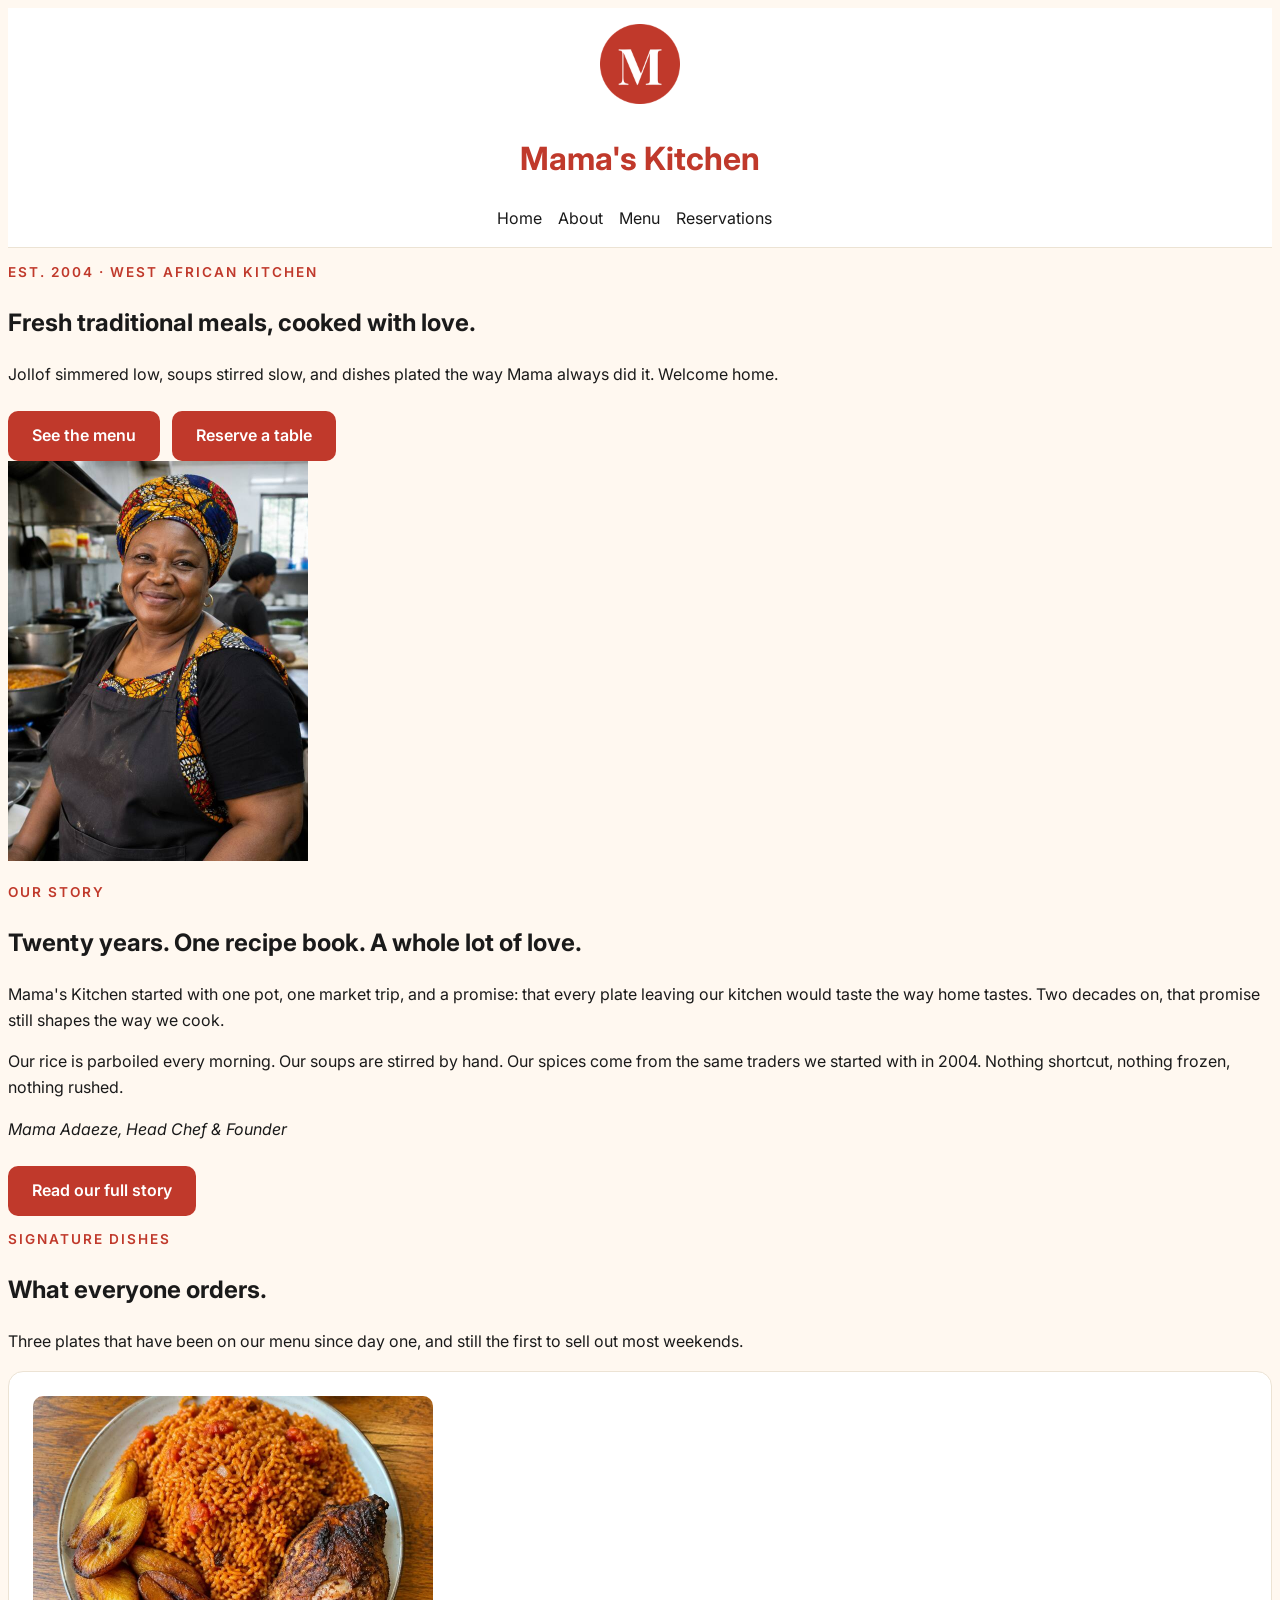
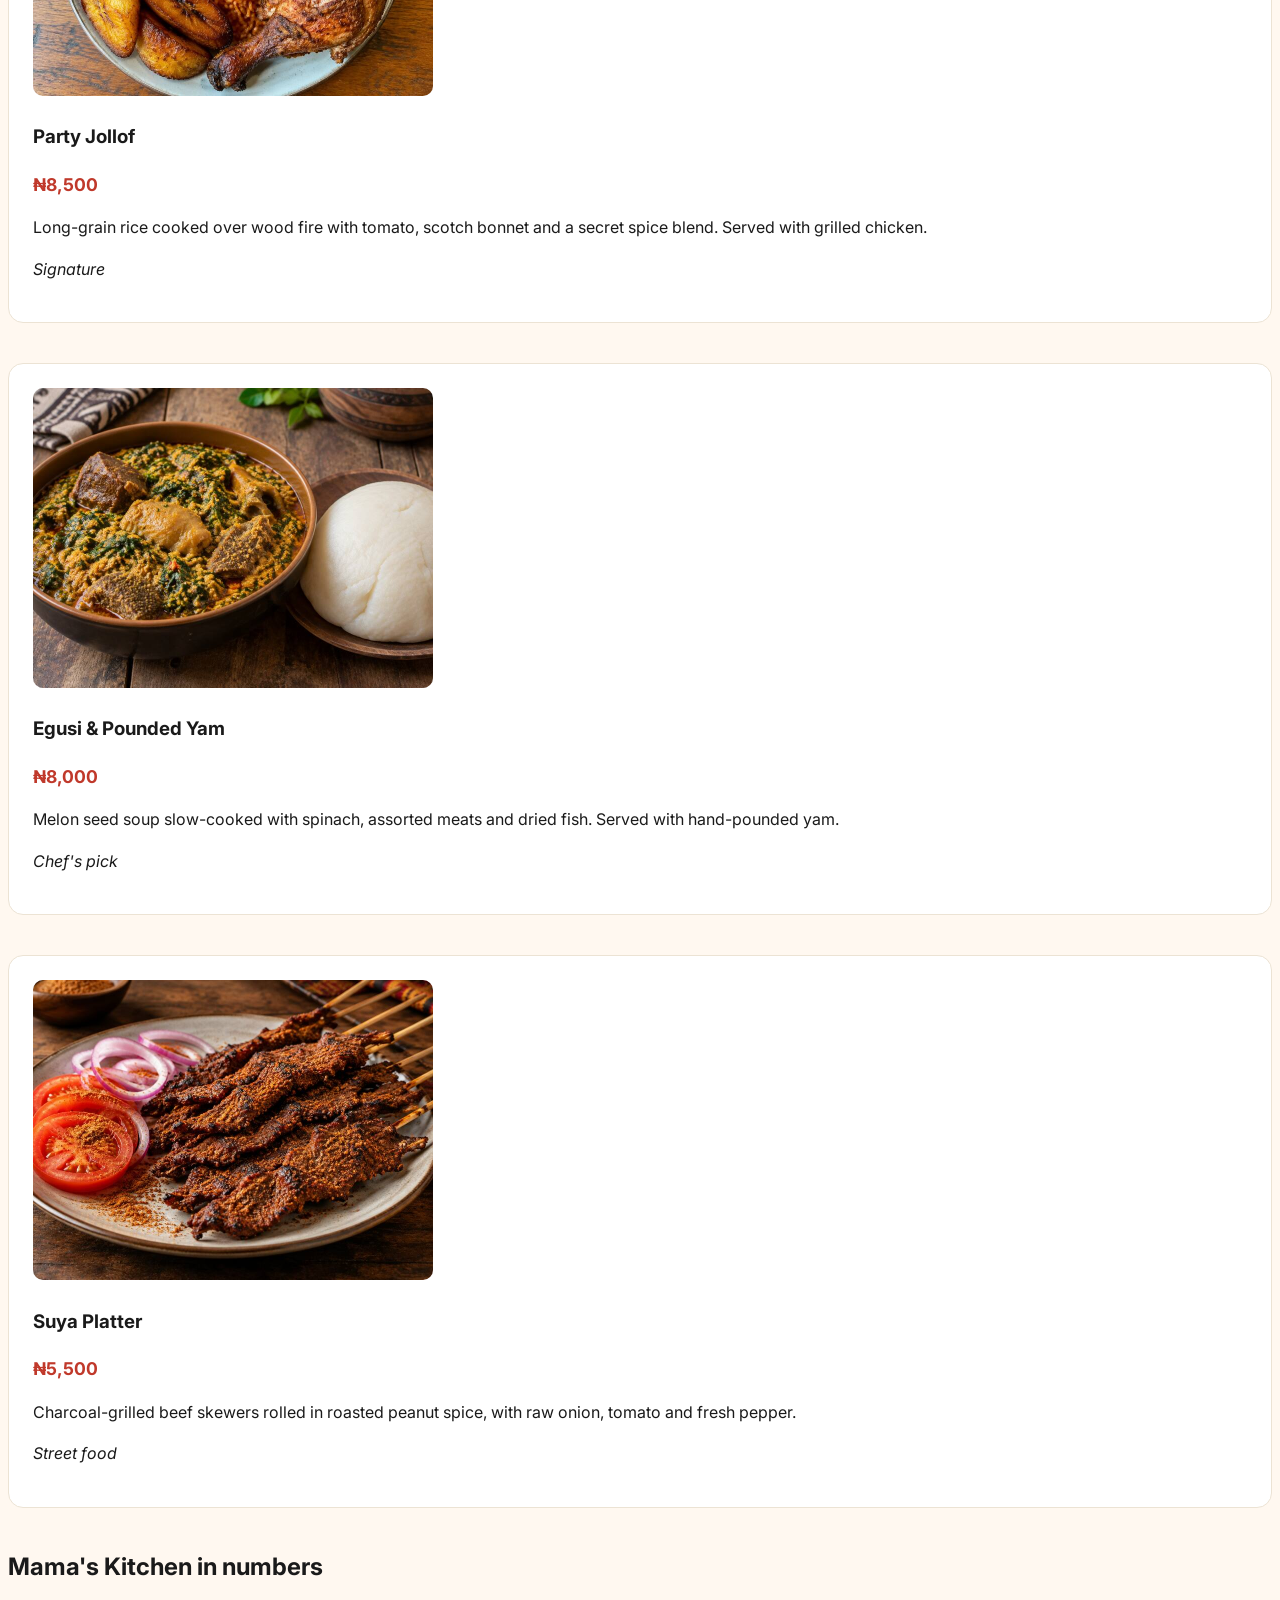
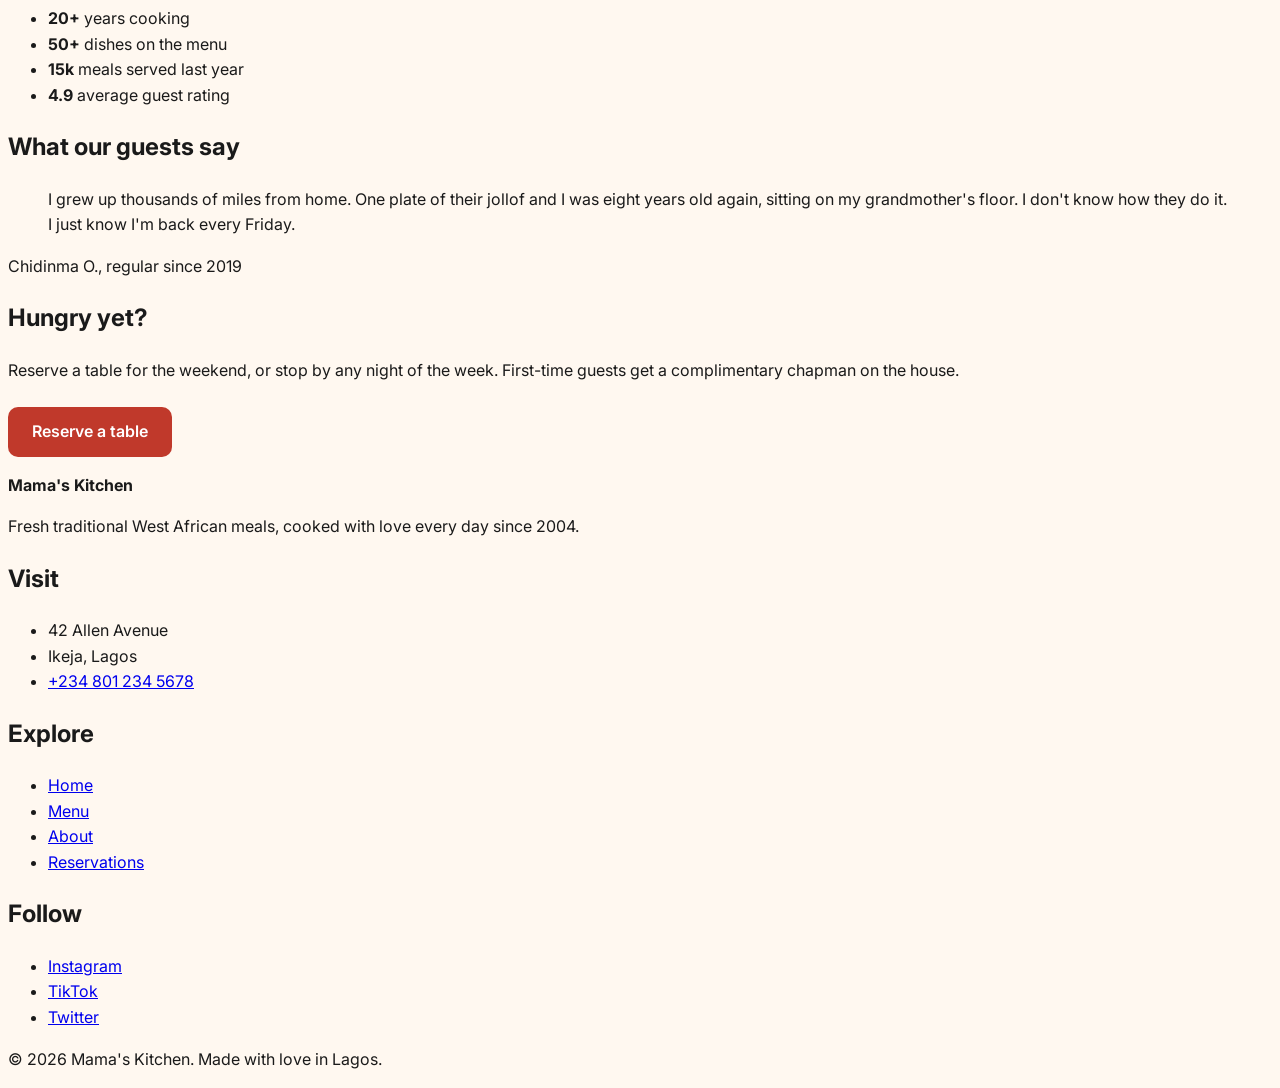
<file: index.html>
<!DOCTYPE html>
<html lang="en">
  <head>
    <meta charset="UTF-8">
    <meta name="viewport" content="width=device-width, initial-scale=1.0">

    <link rel="preconnect" href="https://fonts.googleapis.com">
<link rel="preconnect" href="https://fonts.gstatic.com" crossorigin>
<link href="https://fonts.googleapis.com/css2?family=Inter:ital,opsz,wght@0,14..32,100..900;1,14..32,100..900&family=Playfair+Display:ital,wght@0,400..900;1,400..900&display=swap" rel="stylesheet">
    
<title>Mama's Kitchen | Fresh traditional meals in Ikeja</title>
    <link rel="stylesheet" href="style.css">
  </head>
  <body>
    <header>
      <img src="images/logo.png" alt="Mama's Kitchen logo" width="80" height="80">
      <h1>Mama's Kitchen</h1>
      <nav>
        <ul>
          <li><a href="index.html">Home</a></li>
          <li><a href="about.html">About</a></li>
          <li><a href="menu.html">Menu</a></li>
          <li><a href="reservations.html">Reservations</a></li>
        </ul>
      </nav>
    </header>

    <main>
      <section>
        <p class="eyebrow">Est. 2004 · West African kitchen</p>
        <h2>Fresh traditional meals, cooked with love.</h2>
        <p>Jollof simmered low, soups stirred slow, and dishes plated the way Mama always did it. Welcome home.</p>
        <a class="btn" href="menu.html">See the menu</a>
        <a class="btn" href="reservations.html">Reserve a table</a>
      </section>

      <section>
        <img src="images/mama.jpg" alt="Mama Adaeze, head chef and founder of Mama's Kitchen" width="300" height="400">
        <p class="eyebrow">Our story</p>
        <h2>Twenty years. One recipe book. A whole lot of love.</h2>
        <p>Mama's Kitchen started with one pot, one market trip, and a promise: that every plate leaving our kitchen would taste the way home tastes. Two decades on, that promise still shapes the way we cook.</p>
        <p>Our rice is parboiled every morning. Our soups are stirred by hand. Our spices come from the same traders we started with in 2004. Nothing shortcut, nothing frozen, nothing rushed.</p>
        <p><em>Mama Adaeze, Head Chef &amp; Founder</em></p>
        <a class="btn" href="about.html">Read our full story</a>
      </section>

      <section>
        <p class="eyebrow">Signature dishes</p>
        <h2>What everyone orders.</h2>
        <p>Three plates that have been on our menu since day one, and still the first to sell out most weekends.</p>
        <div class="dish">
          <img src="images/jollof.jpg" alt="A plate of party jollof rice with fried plantain and grilled chicken" width="400" height="300" loading="lazy">
          <h3>Party Jollof</h3>
          <p><strong>₦8,500</strong></p>
          <p>Long-grain rice cooked over wood fire with tomato, scotch bonnet and a secret spice blend. Served with grilled chicken.</p>
          <p><em>Signature</em></p>
        </div>
        <div class="dish">
          <img src="images/egusi.jpg" alt="A bowl of egusi soup with pounded yam" width="400" height="300" loading="lazy">
          <h3>Egusi &amp; Pounded Yam</h3>
          <p><strong>₦8,000</strong></p>
          <p>Melon seed soup slow-cooked with spinach, assorted meats and dried fish. Served with hand-pounded yam.</p>
          <p><em>Chef's pick</em></p>
        </div>
        <div class="dish">
          <img src="images/suya.jpg" alt="Spicy beef suya skewers with sliced onion and tomato" width="400" height="300" loading="lazy">
          <h3>Suya Platter</h3>
          <p><strong>₦5,500</strong></p>
          <p>Charcoal-grilled beef skewers rolled in roasted peanut spice, with raw onion, tomato and fresh pepper.</p>
          <p><em>Street food</em></p>
        </div>
      </section>

      <section>
        <h2>Mama's Kitchen in numbers</h2>
        <ul>
          <li><strong>20+</strong> years cooking</li>
          <li><strong>50+</strong> dishes on the menu</li>
          <li><strong>15k</strong> meals served last year</li>
          <li><strong>4.9</strong> average guest rating</li>
        </ul>
      </section>

      <section>
        <h2>What our guests say</h2>
        <blockquote>
          <p>I grew up thousands of miles from home. One plate of their jollof and I was eight years old again, sitting on my grandmother's floor. I don't know how they do it. I just know I'm back every Friday.</p>
        </blockquote>
        <p>Chidinma O., regular since 2019</p>
      </section>

      <section>
        <h2>Hungry yet?</h2>
        <p>Reserve a table for the weekend, or stop by any night of the week. First-time guests get a complimentary chapman on the house.</p>
        <a class="btn" href="reservations.html">Reserve a table</a>
      </section>
    </main>

    <footer>
      <p><strong>Mama's Kitchen</strong></p>
      <p>Fresh traditional West African meals, cooked with love every day since 2004.</p>

      <h2>Visit</h2>
      <ul>
        <li>42 Allen Avenue</li>
        <li>Ikeja, Lagos</li>
        <li><a href="tel:+2348012345678">+234 801 234 5678</a></li>
      </ul>

      <h2>Explore</h2>
      <ul>
        <li><a href="index.html">Home</a></li>
        <li><a href="menu.html">Menu</a></li>
        <li><a href="about.html">About</a></li>
        <li><a href="reservations.html">Reservations</a></li>
      </ul>

      <h2>Follow</h2>
      <ul>
        <li><a href="https://instagram.com">Instagram</a></li>
        <li><a href="https://tiktok.com">TikTok</a></li>
        <li><a href="https://x.com">Twitter</a></li>
      </ul>

      <p>© 2026 Mama's Kitchen. Made with love in Lagos.</p>
    </footer>
  </body>
</html>
</file>
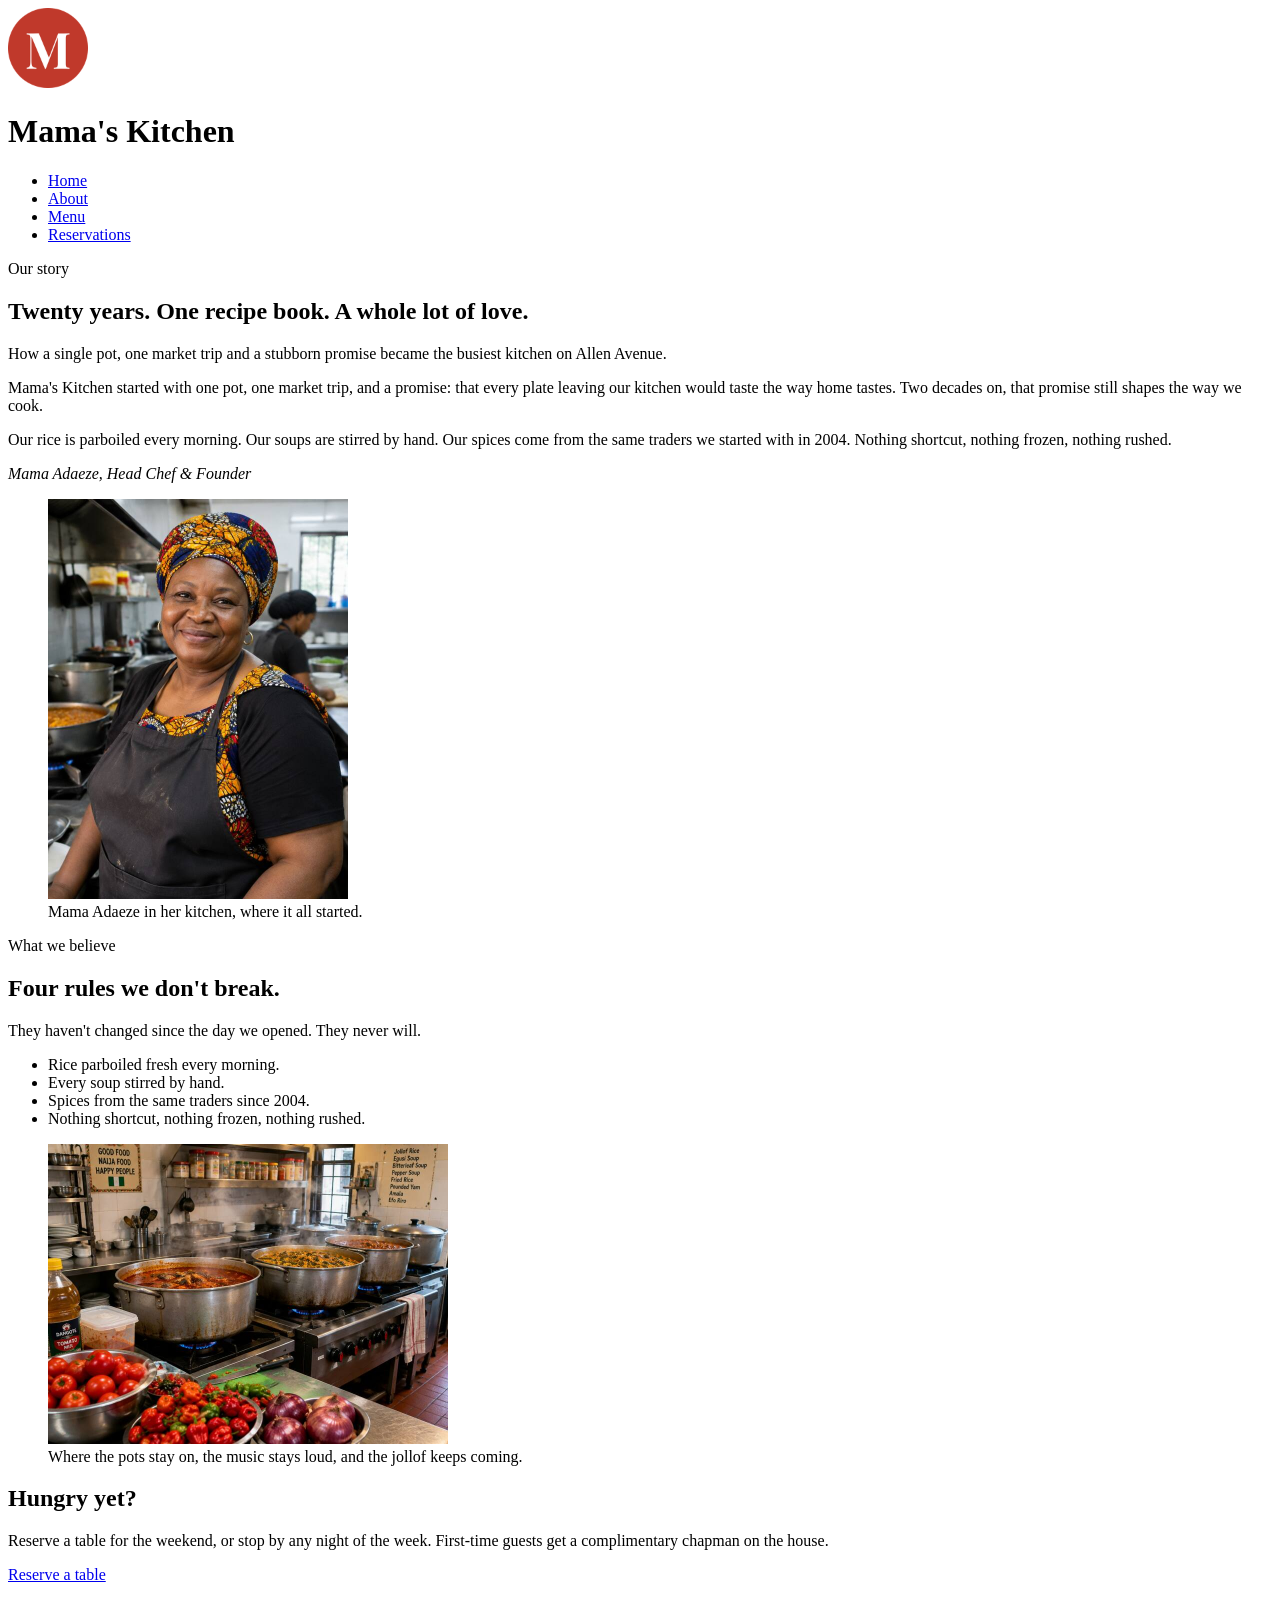
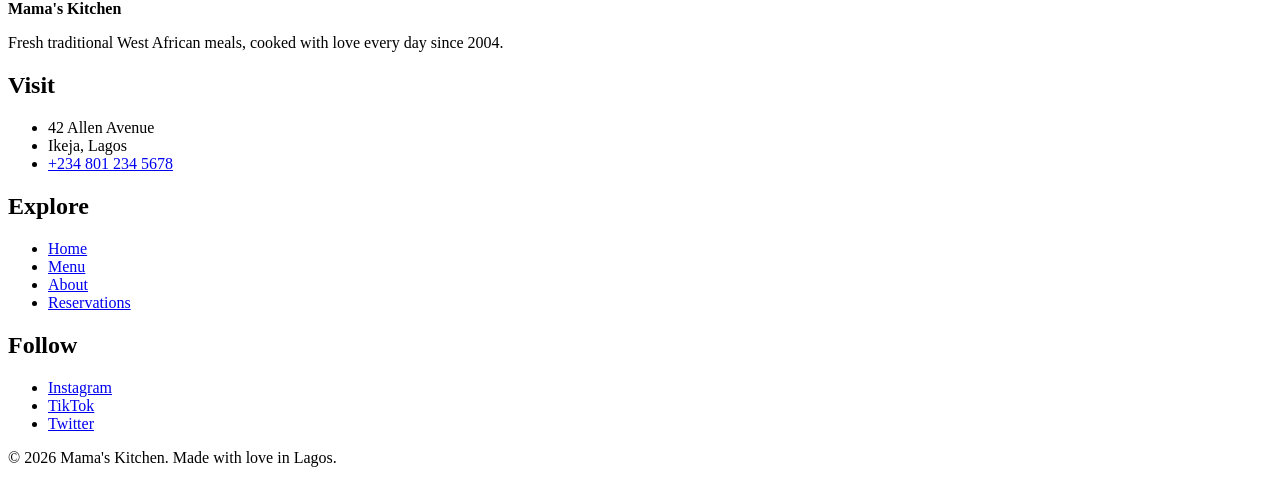
<file: about.html>
<!DOCTYPE html>
<html lang="en">
  <head>
    <meta charset="UTF-8">
    <meta name="viewport" content="width=device-width, initial-scale=1.0">
    <title>Our story | Mama's Kitchen</title>
  </head>
  <body>
    <header>
      <img src="images/logo.png" alt="Mama's Kitchen logo" width="80" height="80">
      <h1>Mama's Kitchen</h1>
      <nav>
        <ul>
          <li><a href="index.html">Home</a></li>
          <li><a href="about.html">About</a></li>
          <li><a href="menu.html">Menu</a></li>
          <li><a href="reservations.html">Reservations</a></li>
        </ul>
      </nav>
    </header>

    <main>
      <section>
        <p class="eyebrow">Our story</p>
        <h2>Twenty years. One recipe book. A whole lot of love.</h2>
        <p>How a single pot, one market trip and a stubborn promise became the busiest kitchen on Allen Avenue.</p>
      </section>

      <section>
        <p>Mama's Kitchen started with one pot, one market trip, and a promise: that every plate leaving our kitchen would taste the way home tastes. Two decades on, that promise still shapes the way we cook.</p>
        <p>Our rice is parboiled every morning. Our soups are stirred by hand. Our spices come from the same traders we started with in 2004. Nothing shortcut, nothing frozen, nothing rushed.</p>
        <p><em>Mama Adaeze, Head Chef &amp; Founder</em></p>
        <figure>
          <img src="images/mama.jpg" alt="Mama Adaeze smiling in her kitchen in a colourful headwrap" width="300" height="400">
          <figcaption>Mama Adaeze in her kitchen, where it all started.</figcaption>
        </figure>
      </section>

      <section>
        <p class="eyebrow">What we believe</p>
        <h2>Four rules we don't break.</h2>
        <p>They haven't changed since the day we opened. They never will.</p>
        <ul>
          <li>Rice parboiled fresh every morning.</li>
          <li>Every soup stirred by hand.</li>
          <li>Spices from the same traders since 2004.</li>
          <li>Nothing shortcut, nothing frozen, nothing rushed.</li>
        </ul>
        <figure>
          <img src="images/kitchen.jpg" alt="Big pots of stew and soup cooking in Mama's busy kitchen" width="400" height="300" loading="lazy">
          <figcaption>Where the pots stay on, the music stays loud, and the jollof keeps coming.</figcaption>
        </figure>
      </section>

      <section>
        <h2>Hungry yet?</h2>
        <p>Reserve a table for the weekend, or stop by any night of the week. First-time guests get a complimentary chapman on the house.</p>
        <a class="btn" href="reservations.html">Reserve a table</a>
      </section>
    </main>

    <footer>
      <p><strong>Mama's Kitchen</strong></p>
      <p>Fresh traditional West African meals, cooked with love every day since 2004.</p>

      <h2>Visit</h2>
      <ul>
        <li>42 Allen Avenue</li>
        <li>Ikeja, Lagos</li>
        <li><a href="tel:+2348012345678">+234 801 234 5678</a></li>
      </ul>

      <h2>Explore</h2>
      <ul>
        <li><a href="index.html">Home</a></li>
        <li><a href="menu.html">Menu</a></li>
        <li><a href="about.html">About</a></li>
        <li><a href="reservations.html">Reservations</a></li>
      </ul>

      <h2>Follow</h2>
      <ul>
        <li><a href="https://instagram.com">Instagram</a></li>
        <li><a href="https://tiktok.com">TikTok</a></li>
        <li><a href="https://x.com">Twitter</a></li>
      </ul>

      <p>© 2026 Mama's Kitchen. Made with love in Lagos.</p>
    </footer>
  </body>
</html>
</file>
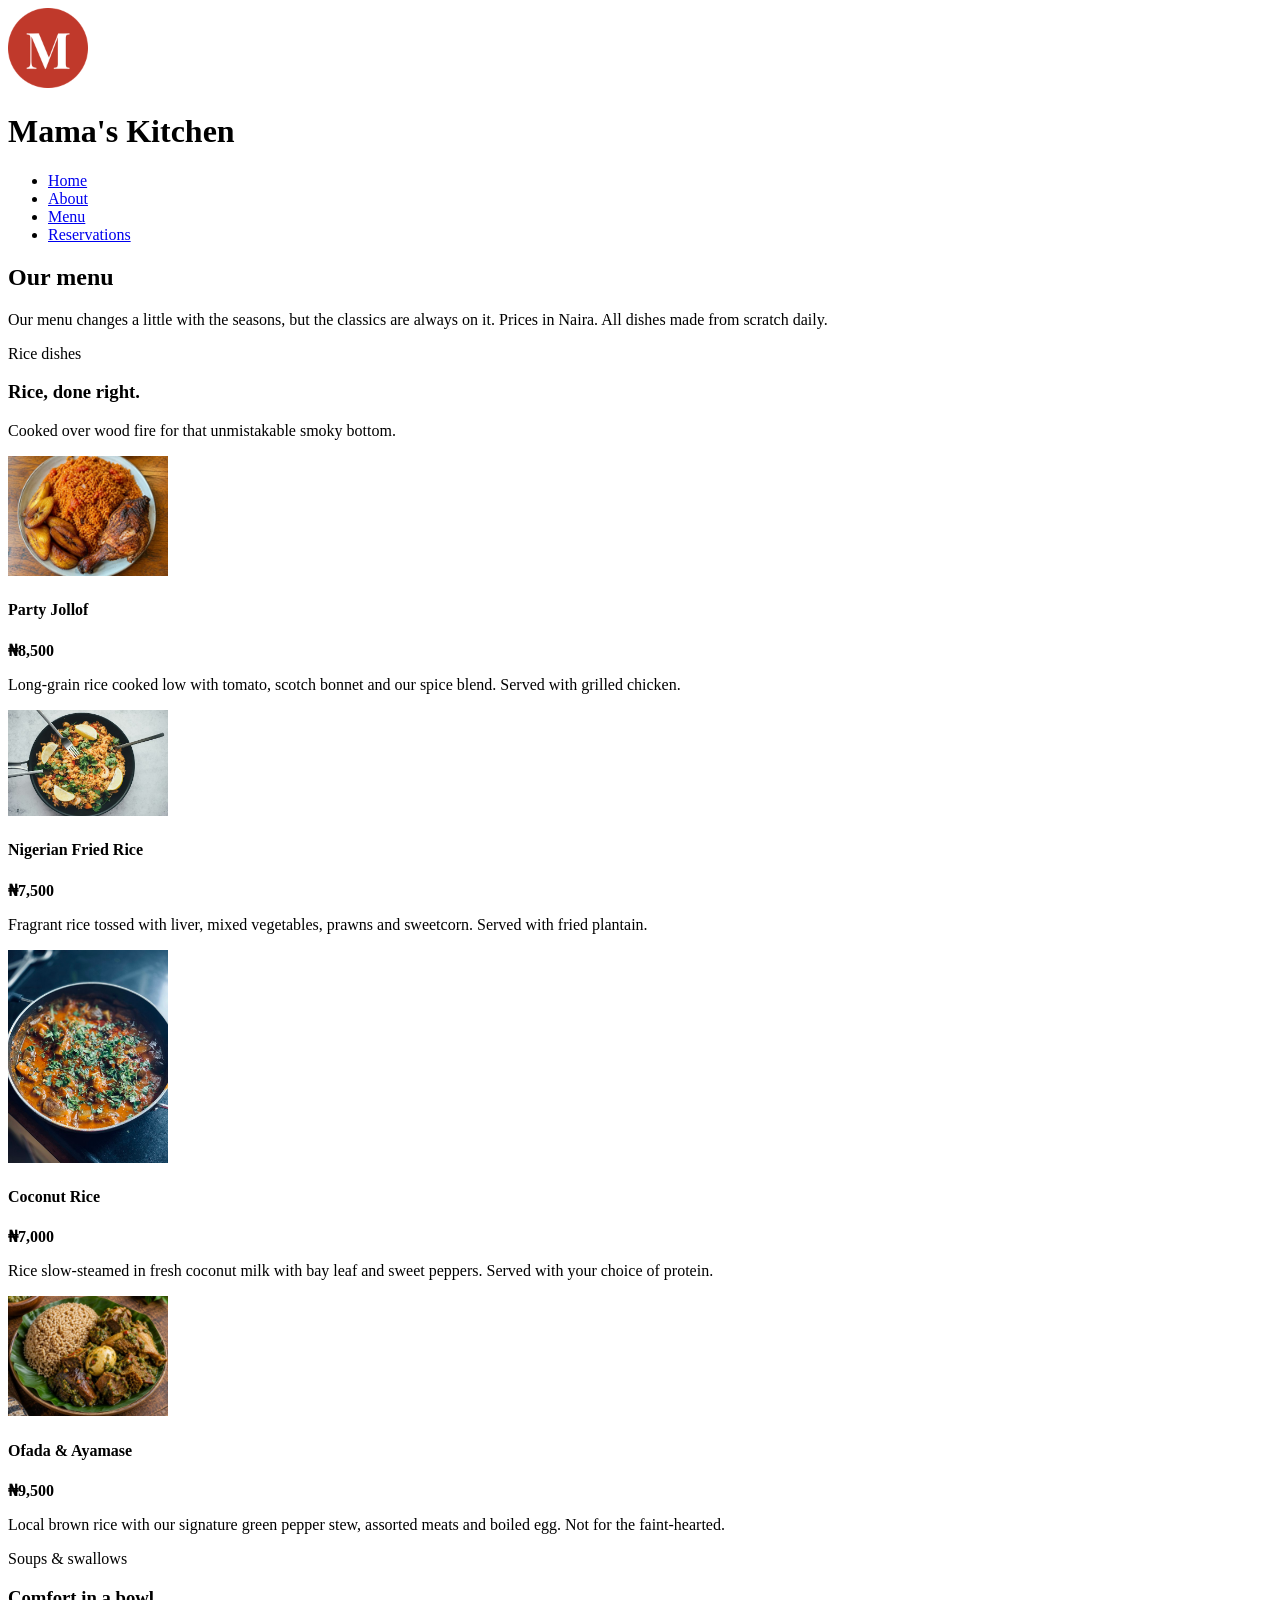
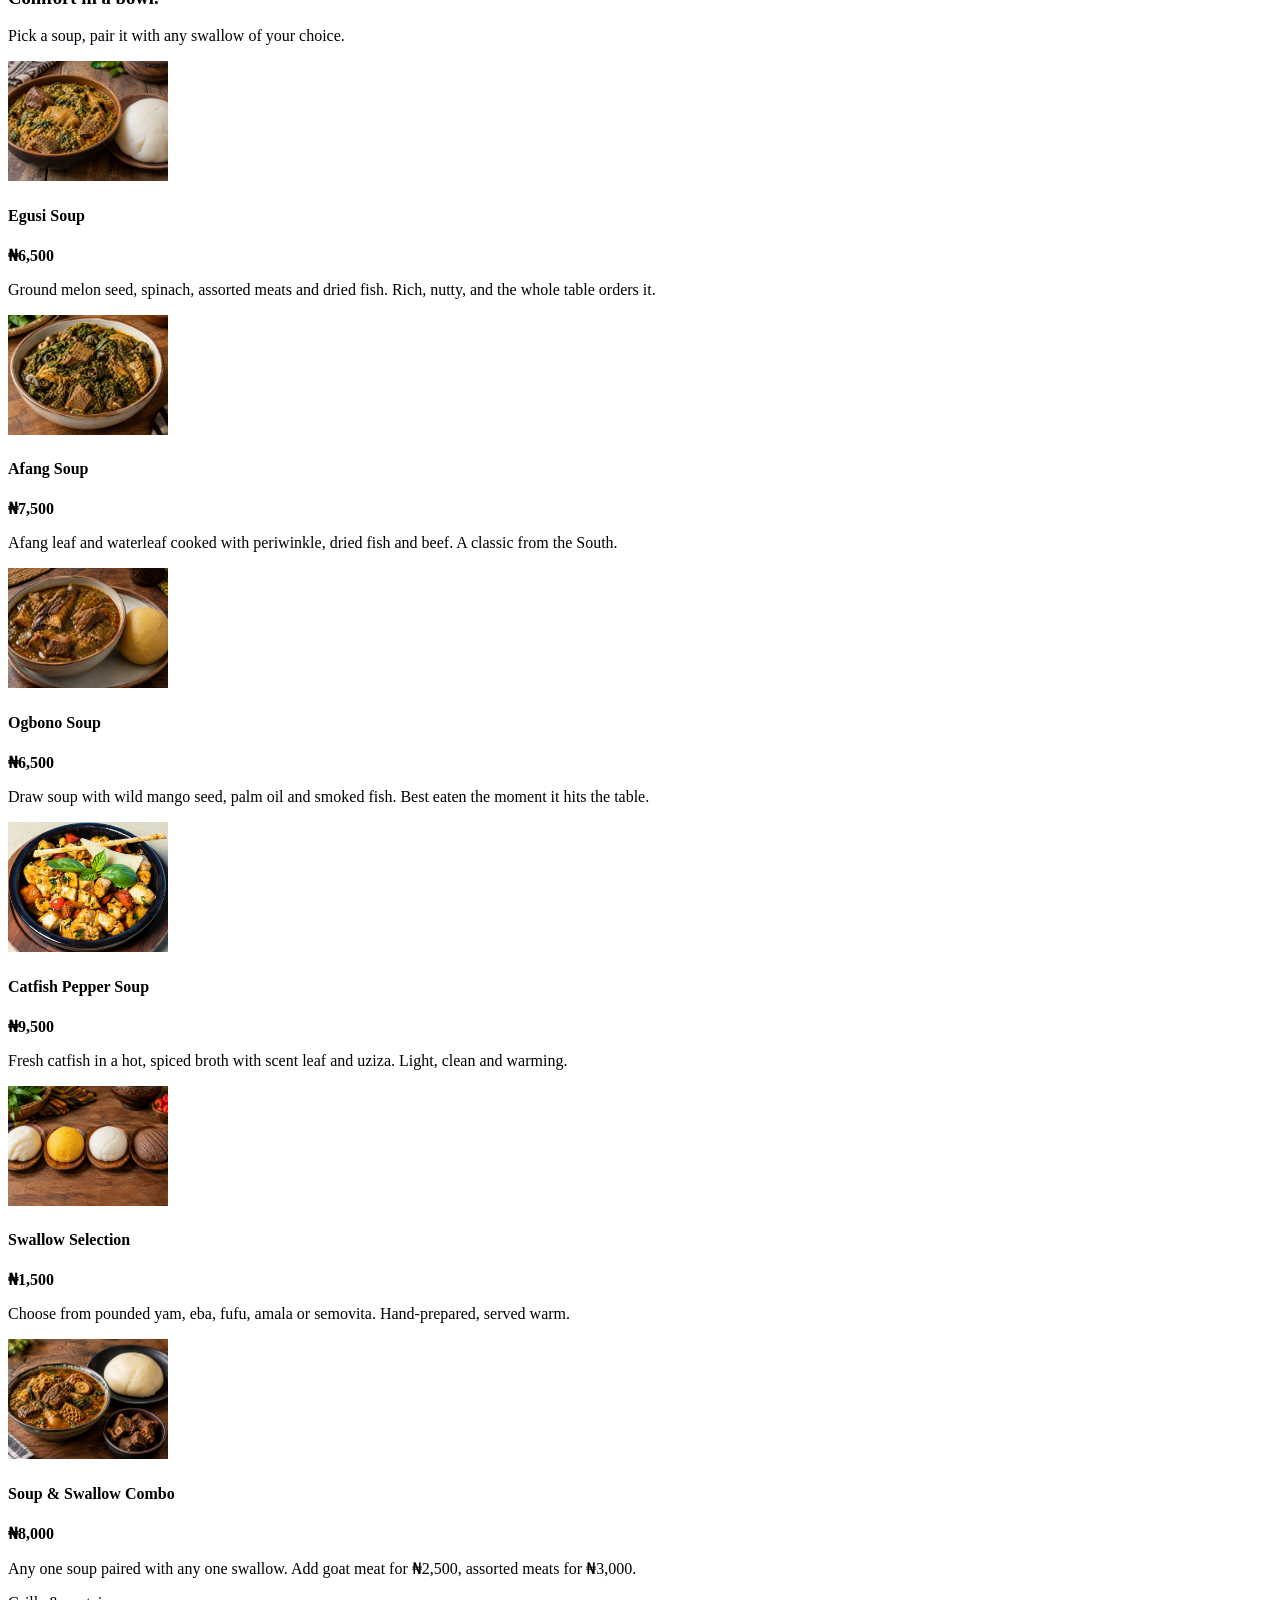
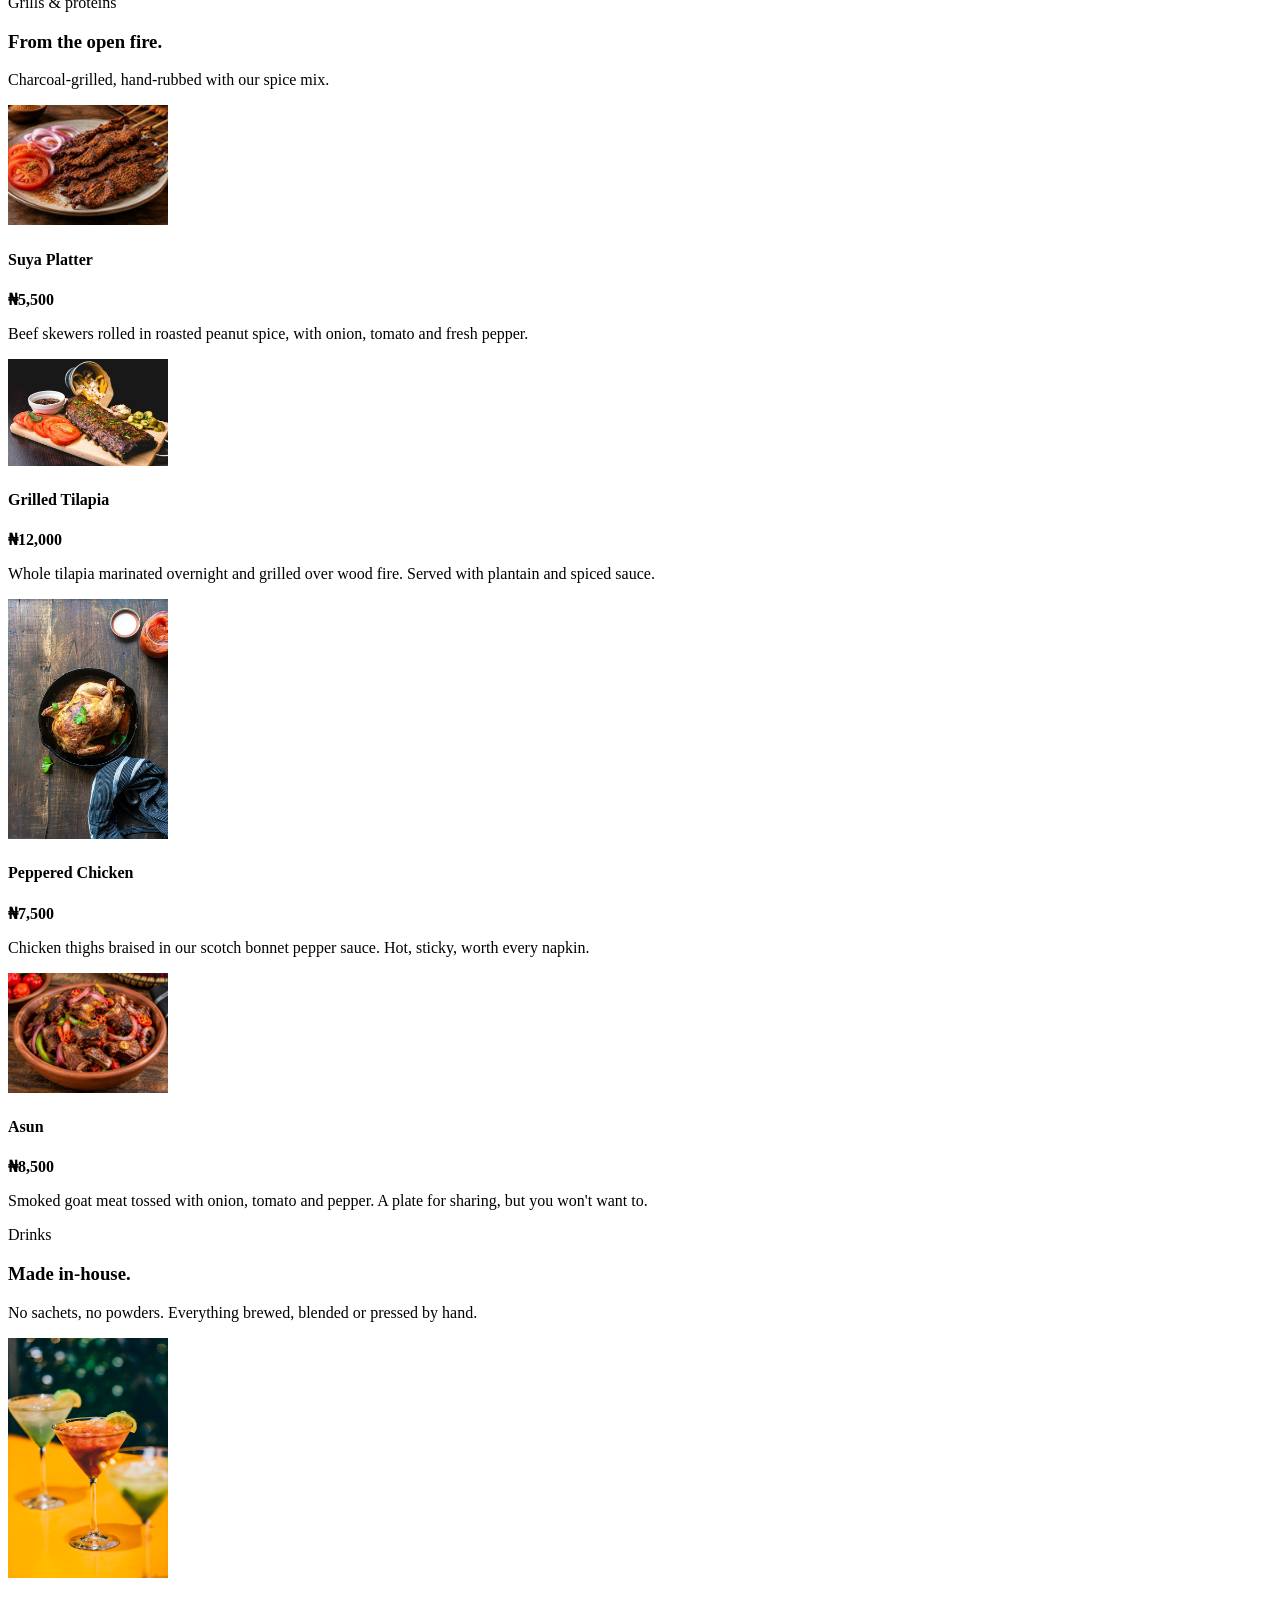
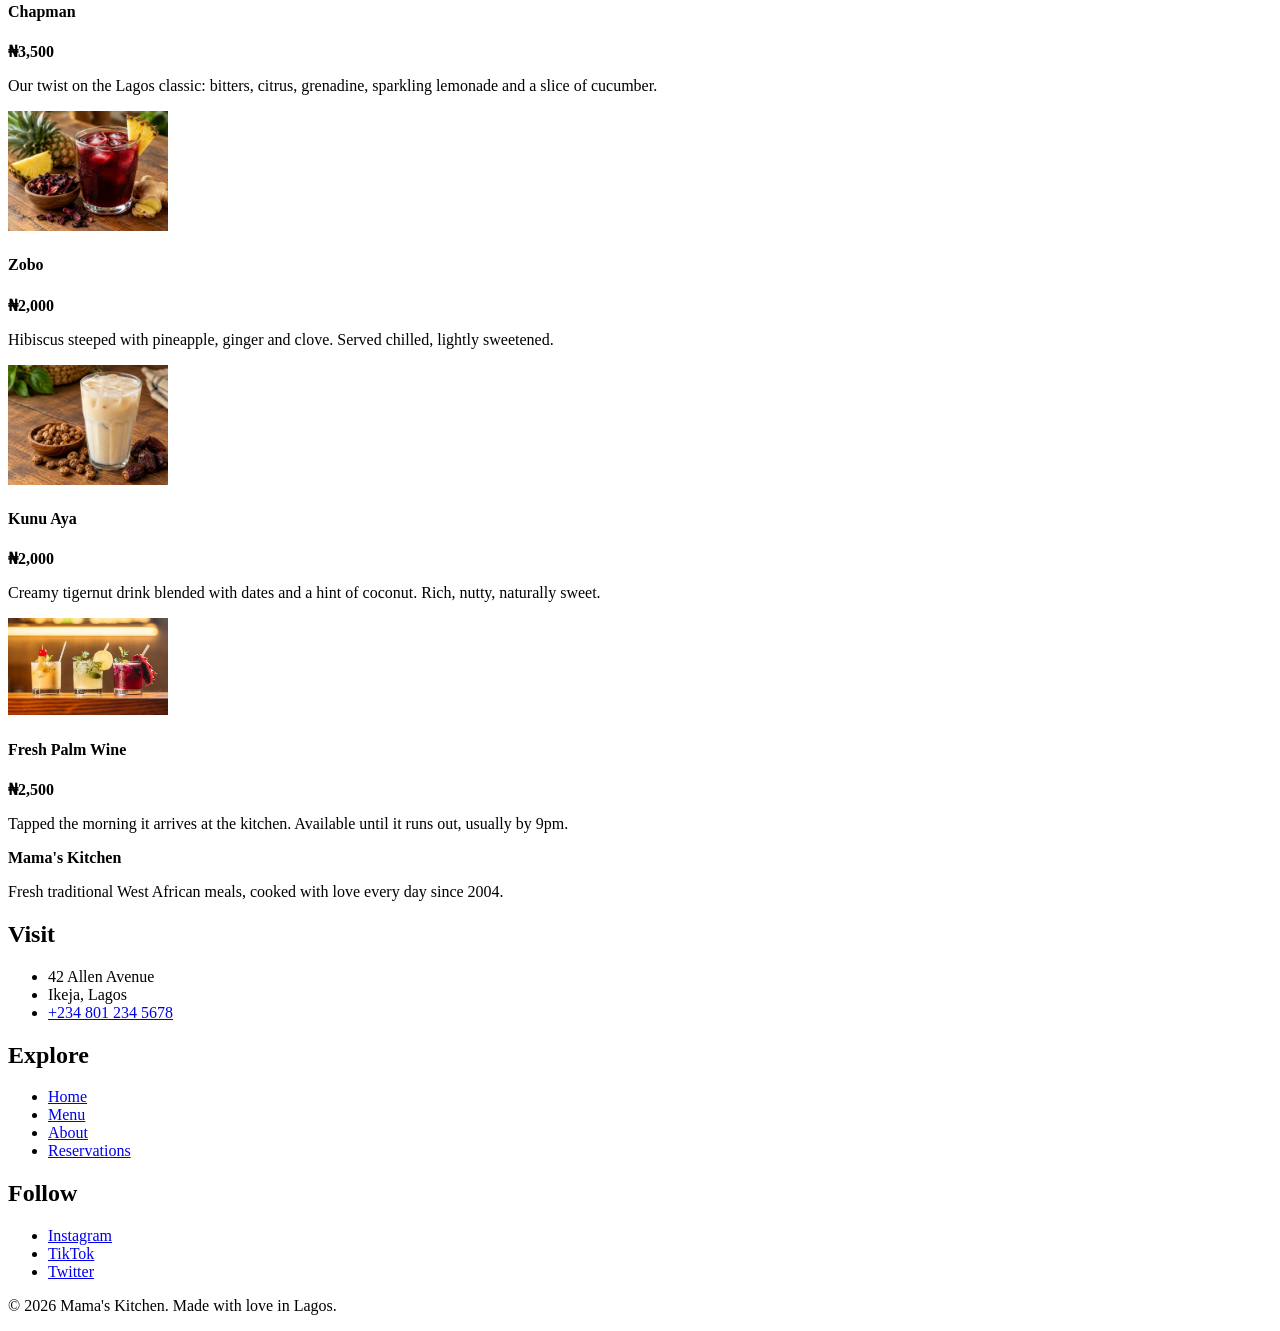
<file: menu.html>
<!DOCTYPE html>
<html lang="en">
  <head>
    <meta charset="UTF-8">
    <meta name="viewport" content="width=device-width, initial-scale=1.0">
    <title>Menu | Mama's Kitchen</title>
  </head>
  <body>
    <header>
      <img src="images/logo.png" alt="Mama's Kitchen logo" width="80" height="80">
      <h1>Mama's Kitchen</h1>
      <nav>
        <ul>
          <li><a href="index.html">Home</a></li>
          <li><a href="about.html">About</a></li>
          <li><a href="menu.html">Menu</a></li>
          <li><a href="reservations.html">Reservations</a></li>
        </ul>
      </nav>
    </header>

    <main>
      <h2>Our menu</h2>
      <p>Our menu changes a little with the seasons, but the classics are always on it. Prices in Naira. All dishes made from scratch daily.</p>

      <section>
        <p class="eyebrow">Rice dishes</p>
        <h3>Rice, done right.</h3>
        <p>Cooked over wood fire for that unmistakable smoky bottom.</p>
        <div class="dish">
          <img src="images/jollof.jpg" alt="A plate of smoky jollof rice with grilled chicken and plantain" width="160">
          <h4>Party Jollof</h4>
          <p><strong>₦8,500</strong></p>
          <p>Long-grain rice cooked low with tomato, scotch bonnet and our spice blend. Served with grilled chicken.</p>
        </div>
        <div class="dish">
          <img src="images/fried-rice.jpg" alt="A plate of Nigerian fried rice with mixed vegetables" width="160">
          <h4>Nigerian Fried Rice</h4>
          <p><strong>₦7,500</strong></p>
          <p>Fragrant rice tossed with liver, mixed vegetables, prawns and sweetcorn. Served with fried plantain.</p>
        </div>
        <div class="dish">
          <img src="images/coconut-rice.jpg" alt="A bowl of coconut rice with peppers" width="160">
          <h4>Coconut Rice</h4>
          <p><strong>₦7,000</strong></p>
          <p>Rice slow-steamed in fresh coconut milk with bay leaf and sweet peppers. Served with your choice of protein.</p>
        </div>
        <div class="dish">
          <img src="images/ofada.jpg" alt="Ofada rice on a leaf with green ayamase stew, assorted meats and a boiled egg" width="160">
          <h4>Ofada &amp; Ayamase</h4>
          <p><strong>₦9,500</strong></p>
          <p>Local brown rice with our signature green pepper stew, assorted meats and boiled egg. Not for the faint-hearted.</p>
        </div>
      </section>

      <section>
        <p class="eyebrow">Soups &amp; swallows</p>
        <h3>Comfort in a bowl.</h3>
        <p>Pick a soup, pair it with any swallow of your choice.</p>
        <div class="dish">
          <img src="images/egusi.jpg" alt="A bowl of egusi soup with pounded yam" width="160">
          <h4>Egusi Soup</h4>
          <p><strong>₦6,500</strong></p>
          <p>Ground melon seed, spinach, assorted meats and dried fish. Rich, nutty, and the whole table orders it.</p>
        </div>
        <div class="dish">
          <img src="images/afang.jpg" alt="A bowl of green afang soup with periwinkles, beef and dried fish" width="160">
          <h4>Afang Soup</h4>
          <p><strong>₦7,500</strong></p>
          <p>Afang leaf and waterleaf cooked with periwinkle, dried fish and beef. A classic from the South.</p>
        </div>
        <div class="dish">
          <img src="images/ogbono.jpg" alt="A bowl of ogbono soup with smoked fish and beef, served with eba" width="160">
          <h4>Ogbono Soup</h4>
          <p><strong>₦6,500</strong></p>
          <p>Draw soup with wild mango seed, palm oil and smoked fish. Best eaten the moment it hits the table.</p>
        </div>
        <div class="dish">
          <img src="images/pepper-soup.jpg" alt="A bowl of catfish pepper soup" width="160">
          <h4>Catfish Pepper Soup</h4>
          <p><strong>₦9,500</strong></p>
          <p>Fresh catfish in a hot, spiced broth with scent leaf and uziza. Light, clean and warming.</p>
        </div>
        <div class="dish">
          <img src="images/swallow.jpg" alt="Pounded yam, eba, fufu and amala side by side on wooden plates" width="160">
          <h4>Swallow Selection</h4>
          <p><strong>₦1,500</strong></p>
          <p>Choose from pounded yam, eba, fufu, amala or semovita. Hand-prepared, served warm.</p>
        </div>
        <div class="dish">
          <img src="images/combo.jpg" alt="A bowl of soup with assorted meats, pounded yam and a side of goat meat" width="160">
          <h4>Soup &amp; Swallow Combo</h4>
          <p><strong>₦8,000</strong></p>
          <p>Any one soup paired with any one swallow. Add goat meat for ₦2,500, assorted meats for ₦3,000.</p>
        </div>
      </section>

      <section>
        <p class="eyebrow">Grills &amp; proteins</p>
        <h3>From the open fire.</h3>
        <p>Charcoal-grilled, hand-rubbed with our spice mix.</p>
        <div class="dish">
          <img src="images/suya.jpg" alt="Spicy beef suya skewers with sliced onion and tomato" width="160">
          <h4>Suya Platter</h4>
          <p><strong>₦5,500</strong></p>
          <p>Beef skewers rolled in roasted peanut spice, with onion, tomato and fresh pepper.</p>
        </div>
        <div class="dish">
          <img src="images/tilapia.jpg" alt="A whole grilled tilapia" width="160">
          <h4>Grilled Tilapia</h4>
          <p><strong>₦12,000</strong></p>
          <p>Whole tilapia marinated overnight and grilled over wood fire. Served with plantain and spiced sauce.</p>
        </div>
        <div class="dish">
          <img src="images/peppered-chicken.jpg" alt="Peppered chicken in a spicy sauce" width="160">
          <h4>Peppered Chicken</h4>
          <p><strong>₦7,500</strong></p>
          <p>Chicken thighs braised in our scotch bonnet pepper sauce. Hot, sticky, worth every napkin.</p>
        </div>
        <div class="dish">
          <img src="images/asun.jpg" alt="Spicy smoked goat meat chunks with onion and peppers in a clay bowl" width="160">
          <h4>Asun</h4>
          <p><strong>₦8,500</strong></p>
          <p>Smoked goat meat tossed with onion, tomato and pepper. A plate for sharing, but you won't want to. 
        </div>
      </section>

      <section>
        <p class="eyebrow">Drinks</p>
        <h3>Made in-house.</h3>
        <p>No sachets, no powders. Everything brewed, blended or pressed by hand.</p>
        <div class="dish">
          <img src="images/chapman.jpg" alt="A glass of chapman with a slice of cucumber" width="160">
          <h4>Chapman</h4>
          <p><strong>₦3,500</strong></p>
          <p>Our twist on the Lagos classic: bitters, citrus, grenadine, sparkling lemonade and a slice of cucumber.</p>
        </div>
        <div class="dish">
          <img src="images/zobo.jpg" alt="A glass of deep red zobo with ice, pineapple and dried hibiscus" width="160">
          <h4>Zobo</h4>
          <p><strong>₦2,000</strong></p>
          <p>Hibiscus steeped with pineapple, ginger and clove. Served chilled, lightly sweetened.</p>
        </div>
        <div class="dish">
          <img src="images/kunu.jpg" alt="A tall glass of creamy kunu aya with tigernuts and dates" width="160">
          <h4>Kunu Aya</h4>
          <p><strong>₦2,000</strong></p>
          <p>Creamy tigernut drink blended with dates and a hint of coconut. Rich, nutty, naturally sweet.</p>
        </div>
        <div class="dish">
          <img src="images/palm-wine.jpg" alt="A cup of fresh palm wine" width="160">
          <h4>Fresh Palm Wine</h4>
          <p><strong>₦2,500</strong></p>
          <p>Tapped the morning it arrives at the kitchen. Available until it runs out, usually by 9pm.</p>
        </div>
      </section>
    </main>

    <footer>
      <p><strong>Mama's Kitchen</strong></p>
      <p>Fresh traditional West African meals, cooked with love every day since 2004.</p>

      <h2>Visit</h2>
      <ul>
        <li>42 Allen Avenue</li>
        <li>Ikeja, Lagos</li>
        <li><a href="tel:+2348012345678">+234 801 234 5678</a></li>
      </ul>

      <h2>Explore</h2>
      <ul>
        <li><a href="index.html">Home</a></li>
        <li><a href="menu.html">Menu</a></li>
        <li><a href="about.html">About</a></li>
        <li><a href="reservations.html">Reservations</a></li>
      </ul>

      <h2>Follow</h2>
      <ul>
        <li><a href="https://instagram.com">Instagram</a></li>
        <li><a href="https://tiktok.com">TikTok</a></li>
        <li><a href="https://x.com">Twitter</a></li>
      </ul>

      <p>© 2026 Mama's Kitchen. Made with love in Lagos.</p>
    </footer>
  </body>
</html>
</file>
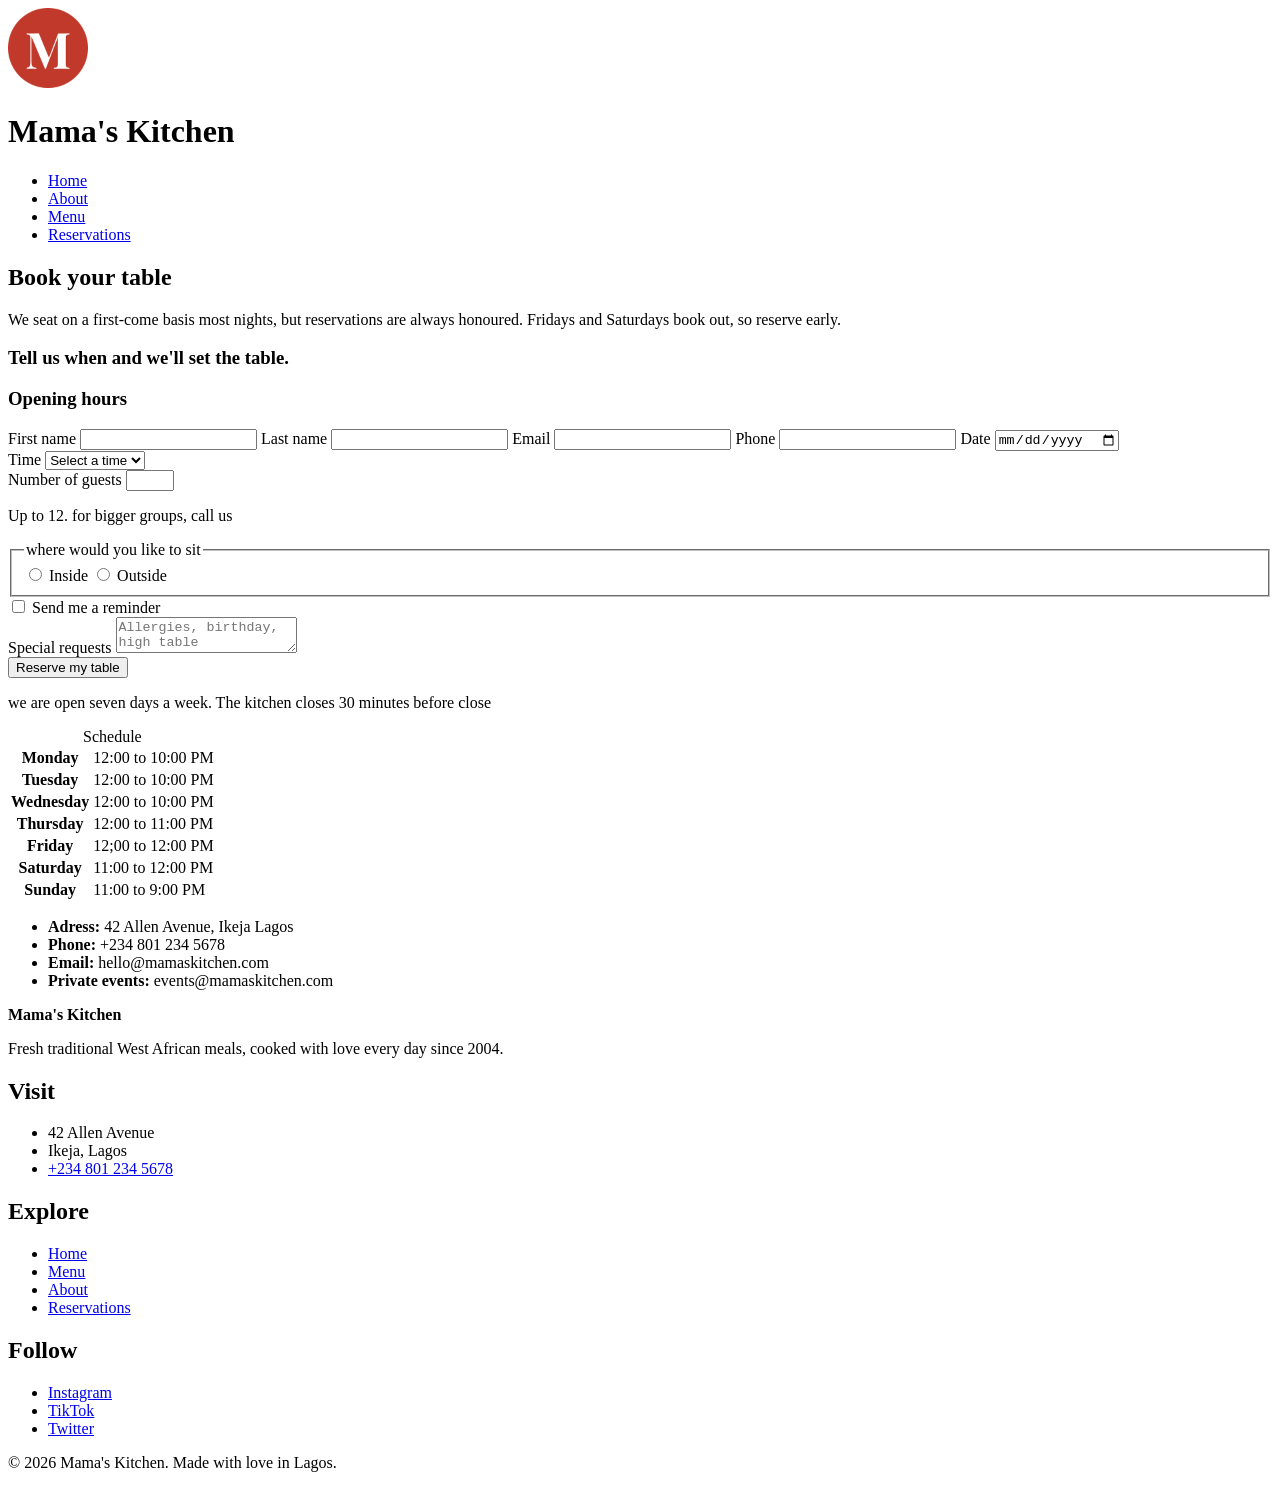
<file: reservations.html>
<!DOCTYPE html>
<html lang="en">
  <head>
    <meta charset="UTF-8">
    <meta name="viewport" content="width=device-width, initial-scale=1.0">
    <title>Book your table | Mama's Kitchen</title>
  </head>
  <body>
    <header>
      <img src="images/logo.png" alt="Mama's Kitchen logo" width="80" height="80">
      <h1>Mama's Kitchen</h1>
      <nav>
        <ul>
          <li><a href="index.html">Home</a></li>
          <li><a href="about.html">About</a></li>
          <li><a href="menu.html">Menu</a></li>
          <li><a href="reservations.html">Reservations</a></li>
        </ul>
      </nav>
    </header>

    <main>
      <!-- Week 2: build this page here -->
      <h2>Book your table</h2>
      <p>
        We seat on a first-come basis most nights, but reservations are always honoured. Fridays and Saturdays book out, so reserve early.
      </p>

      <form>
        <h3>Tell us when and we'll set the table.</h3>

      </form>

      <aside>
        <h3>Opening hours</h3>
        <label for="first-name"> First name</label>
        <input type="text" id="first-name" name="first-name" required />

        <label for="last-name">Last name</label>
        <input type="text" id="last-name" name="last-name" required />

        <label for="email"> Email</label>
        <input type="email" id="email" name="email" required />

        <label for="phone"> Phone</label>
        <input type="tel" id="phone" name="phone" required />

        <label for="date"> Date</label>
        <input type="date" id="date" name="date" required />

        <div>
        <label for="time"> Time</label>
        <select>
          <option value="">Select a time</option>
          <option value="12:00">12:00 PM</option>
          <option value="13:00">1:00 PM</option>
          <option value="14:00">2:00 PM</option>
          <option value="15:00">3:00 PM</option>
          <option value="16:00">4:00 PM</option>
          <option value="17:00">5:00 PM</option>
          <option value="18:00">6:00 PM</option>
          <option vslue="19:00">7:00 PM</option>
          <option value="20:00">8:00 PM</option>
          <option value="21:00">9:00 PM</option>
        </select>
        </div>

        <div>
          <label for="guests">Number of guests</label>
          <input type="number" id="guests" name="guests" min="1" max="12" />
          <p> Up to 12. for bigger groups, call us </p>
        </div>

        <fieldset>
          <legend>where would you like to sit</legend>
          <input type="radio" id="inside" name="seating" value="inside" />
          <label for="inside">Inside</label>
          <input type="radio" id="Outside" name="seating" value="outside" />
          <label for="outside">Outside</label>
        </fieldset>

        <div>
          <input type="checkbox" id="reminder" name="reminder" />
          <label for="reminder">Send me a reminder</label>
        </div>

        <div>
          <label for="notes">Special requests</label>
          <textarea id="notes" name="notes" placeholder="Allergies, birthday, high table"></textarea>
        </div>

        <button>Reserve my table</button>
        <p>
          we are open seven days a week. The kitchen closes 30 minutes before close</p>
          <table>
            <caption>Schedule</caption>
            <tbody>
            <tr>
              <th scope="row">Monday</th>
              <td>12:00 to 10:00 PM</td>
            </tr>
            <tr>
              <th scope="row">Tuesday</th>
              <td>12:00 to 10:00 PM</td>
            </tr>
            <tr>
              <th scope="row">Wednesday</th>
              <td>12:00 to 10:00 PM</td>
            </tr>
            <tr>
              <th scope="row">Thursday</th>
              <td>12:00 to 11:00 PM</td>
            </tr>
            <tr>
              <th scope="row">Friday</th>
              <td>12;00 to 12:00 PM</td>
            </tr>
            <tr>
              <th scope="row">Saturday</th>
              <td>11:00 to 12:00 PM</td>
            </tr>
            <tr>
              <th scope="row">Sunday</th>
              <td>11:00 to 9:00 PM</td>
            </tr>
            </tbody>
          </table>

          <ul>
            <li><strong>Adress:</strong> 42 Allen Avenue, Ikeja Lagos</li>
            <li><strong>Phone:</strong> +234 801 234 5678</li>
            <li><strong>Email:</strong> hello@mamaskitchen.com</li>
            <li><strong>Private events:</strong> events@mamaskitchen.com</li>
          </ul>
      </aside>
    </main>

    <footer>
      <p><strong>Mama's Kitchen</strong></p>
      <p>Fresh traditional West African meals, cooked with love every day since 2004.</p>

      <h2>Visit</h2>
      <ul>
        <li>42 Allen Avenue</li>
        <li>Ikeja, Lagos</li>
        <li><a href="tel:+2348012345678">+234 801 234 5678</a></li>
      </ul>

      <h2>Explore</h2>
      <ul>
        <li><a href="index.html">Home</a></li>
        <li><a href="menu.html">Menu</a></li>
        <li><a href="about.html">About</a></li>
        <li><a href="reservations.html">Reservations</a></li>
      </ul>

      <h2>Follow</h2>
      <ul>
        <li><a href="https://instagram.com">Instagram</a></li>
        <li><a href="https://tiktok.com">TikTok</a></li>
        <li><a href="https://x.com">Twitter</a></li>
      </ul>

      <p>© 2026 Mama's Kitchen. Made with love in Lagos.</p>
    </footer>
  </body>
</html>
</file>
<file: style.css>
body {
    background-color: #fff8f0;
    color: #1a1a1a;
    font-family: 'Inter', Arial, Arial, sans-serif;
    font-size: 1rem;
    line-height: 1.6;
    box-sizing: border-box;
}

h1,
h2,
h3,
h4 {
    font-family: "inter", Arial, sans-serif;
}
/* p {
    color: #6b7280;
}   

a {
    color: #c0392b;
    text-decoration: none;
} */

.eyebrow {
    color:#c0392b;
    font-size: 0.85rem;
    font-weight: 600;
    text-transform: uppercase;
    letter-spacing: 2px;
}

.btn {
    display: inline-block;
    padding: 12px 24px;
    border: none;
    font-family: "inter", Arial, sans-serif;
    font-size: 1rem;
    font-weight: 600;
    margin: 0.5rem 0.5rem 0 0;
    border-radius: 10px;
    background-color: #c0392b;
    color: #ffffff;
    text-decoration: none;
}

header{
    background-color: #ffffff;
    padding: 1rem;
    border-bottom: 1px solid #ece3d4;
    text-align: center;
}

nav ul {
    margin: 0;
    padding: 0;
    list-style: none;
}

nav li {
    display: inline-block;
    margin-right: 0.75rem;
}

header h1 {
    color: #c0392b;
}

nav a {
    color: #1a1a1a;
    text-decoration: none;
}

.dish {
    background-color: #ffffff;
    padding: 1.5rem;
    border: 1px solid #ece3d4;
    border-radius: 15px;
    margin-bottom: 2.5rem;
}

.dish img{
    border-radius: 10px;
}

.dish strong{
    font-size: 1.1rem;
    color: #c0392b;
}
</file>
